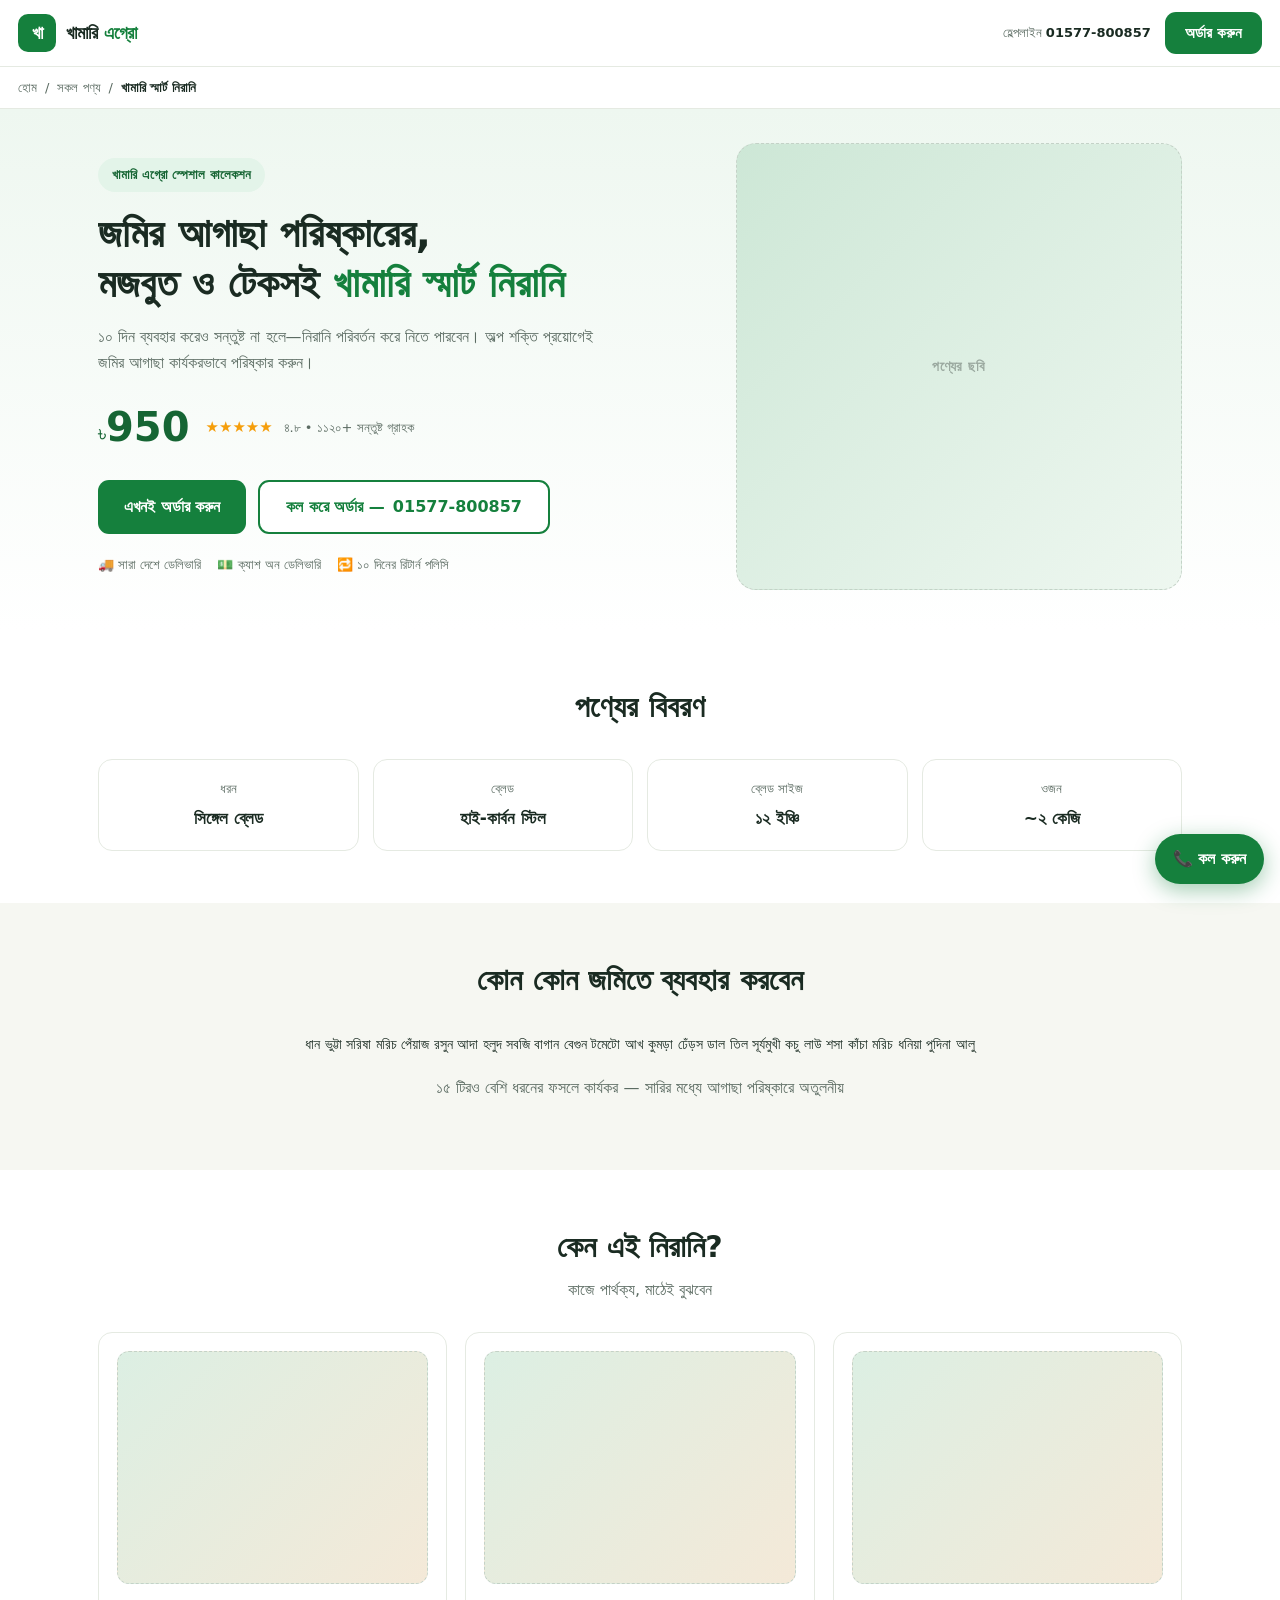
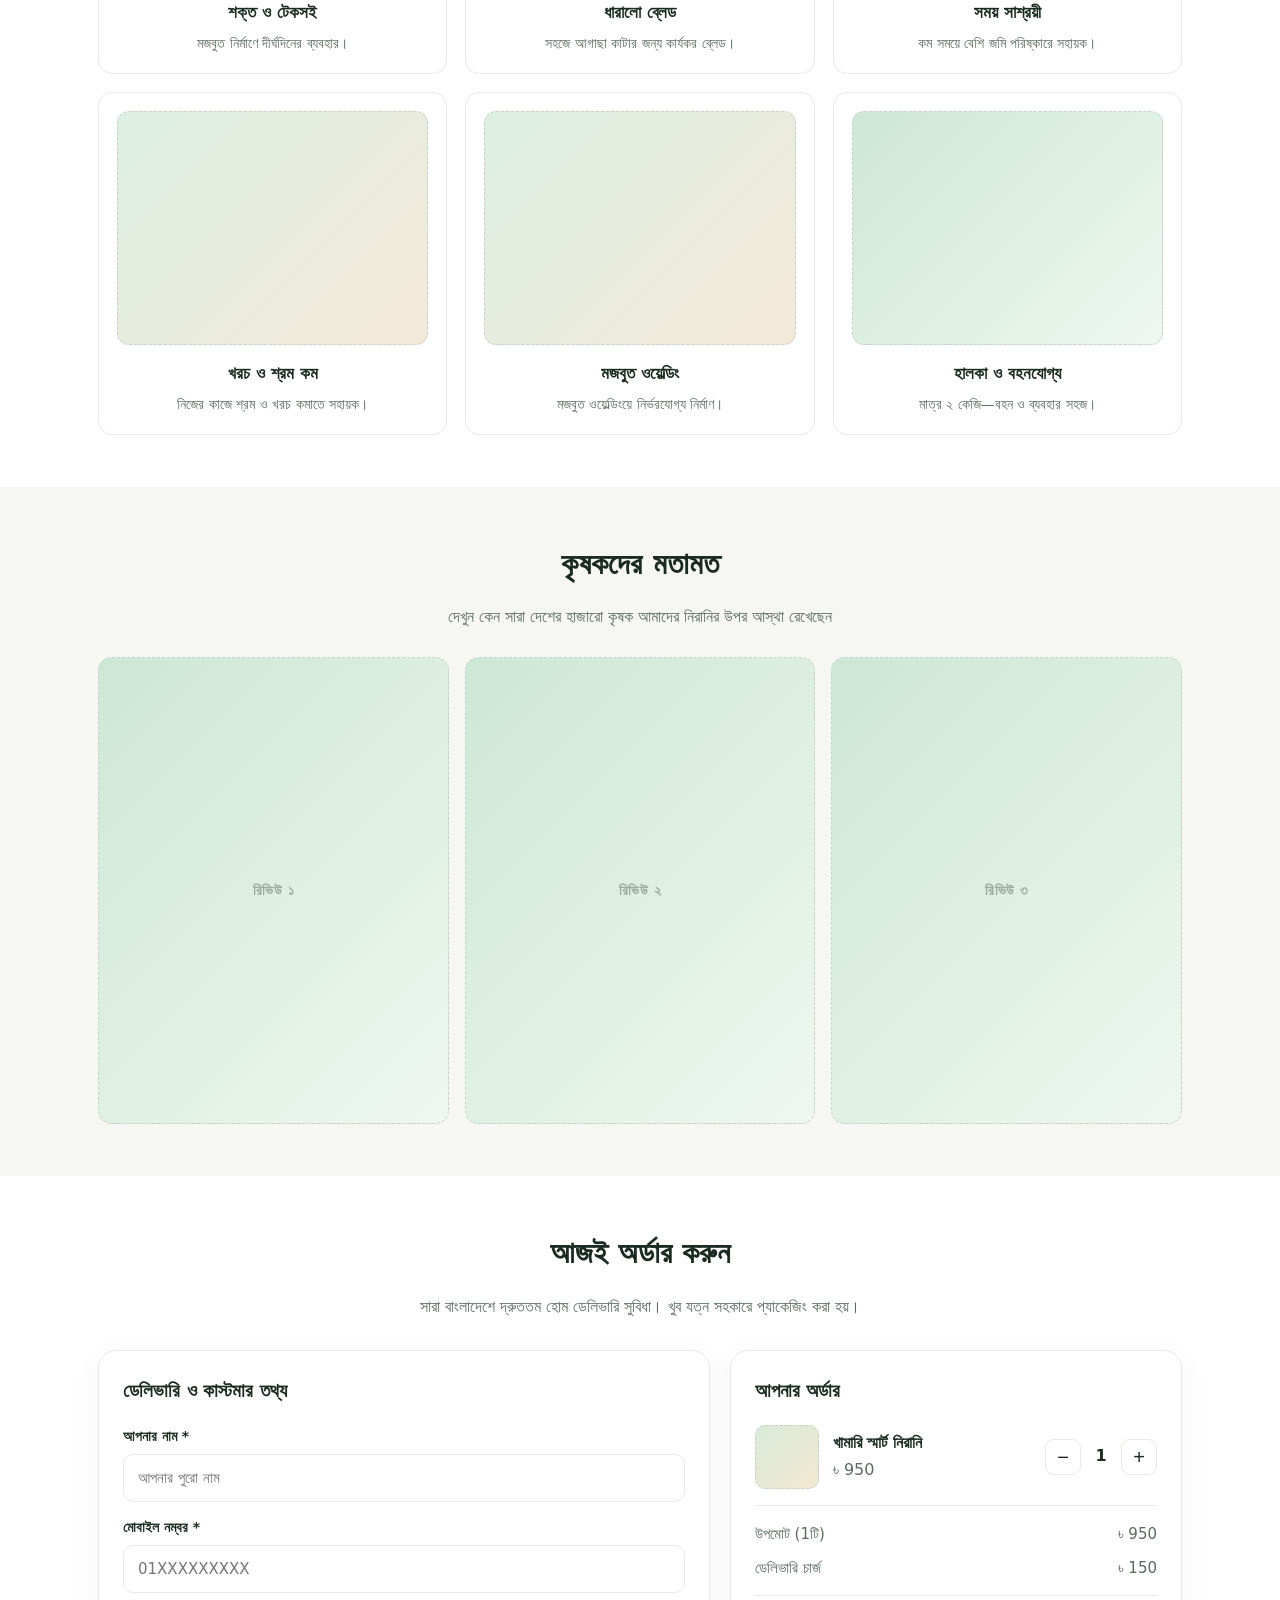
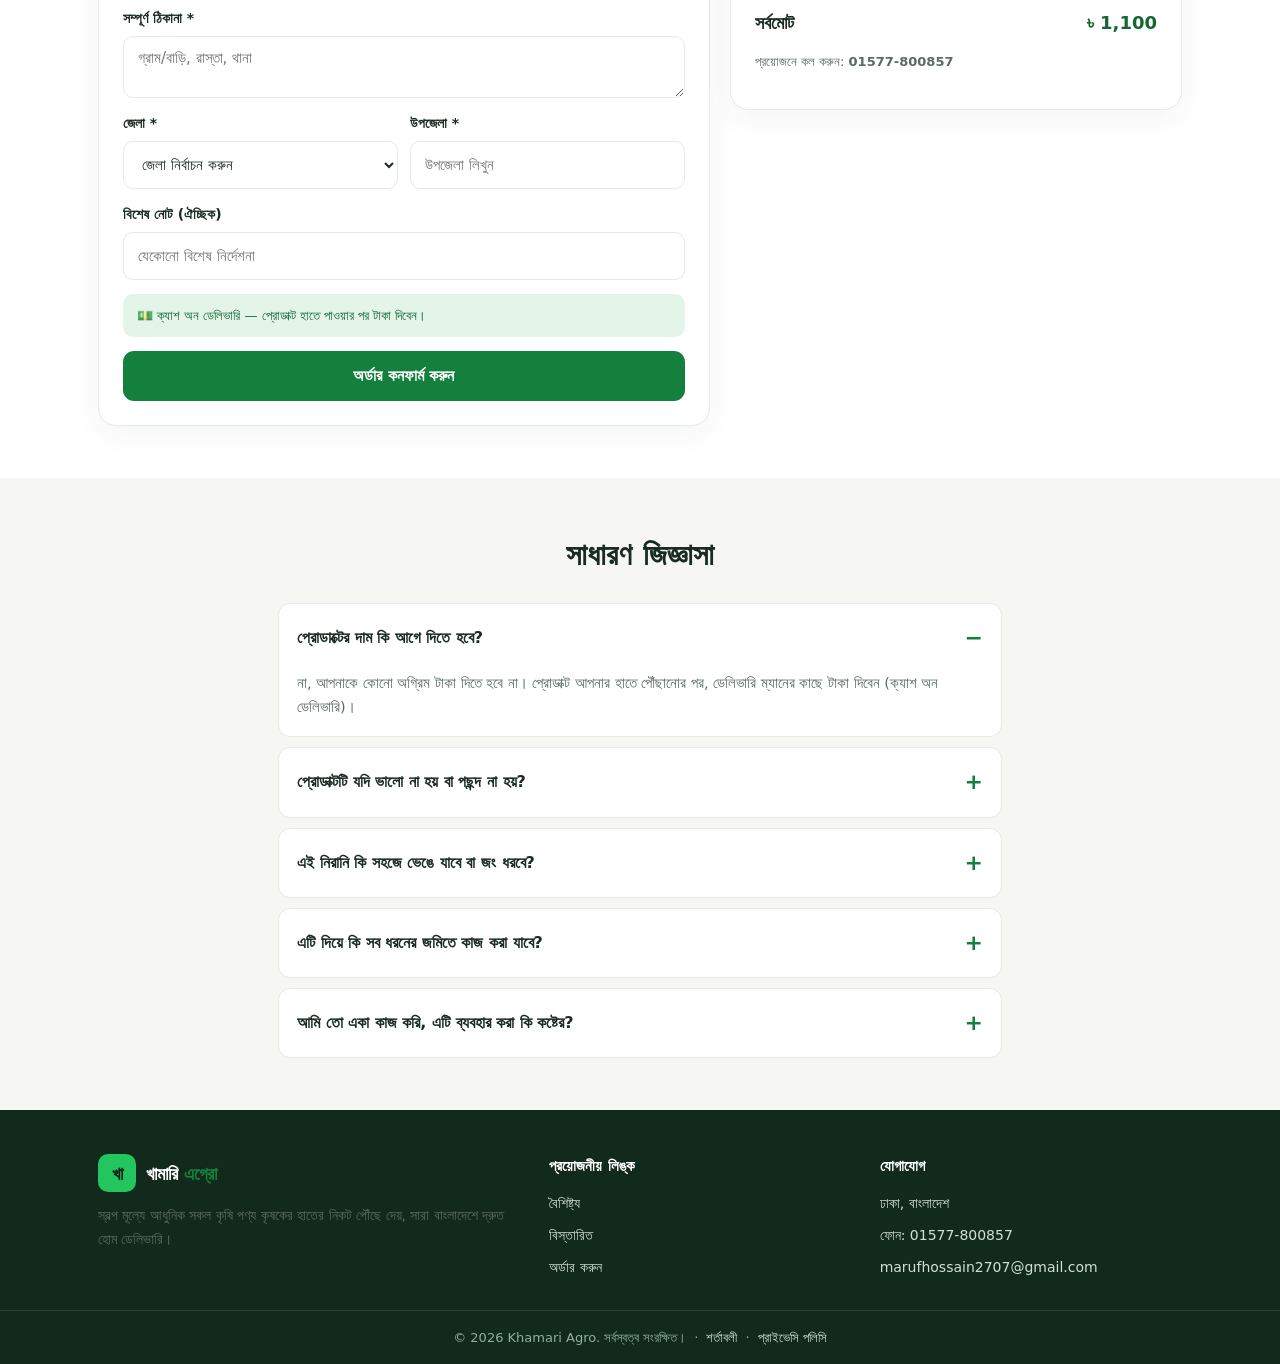
<file: index.html>
<!DOCTYPE html>
<html lang="bn">
<head>
<meta charset="utf-8" />
<meta name="viewport" content="width=device-width, initial-scale=1, viewport-fit=cover" />
<title>খামারি স্মার্ট নিরানি | Khamari Agro</title>
<meta name="description" content="জমির আগাছা পরিষ্কারের মজবুত ও টেকসই স্মার্ট নিরানি। সারা দেশে হোম ডেলিভারি, ক্যাশ অন ডেলিভারি।" />
<meta name="theme-color" content="#15803d" />
<link rel="icon" href="data:image/svg+xml,%3Csvg xmlns='http://www.w3.org/2000/svg' viewBox='0 0 32 32'%3E%3Crect width='32' height='32' rx='7' fill='%2315803d'/%3E%3Ctext x='16' y='23' font-size='18' text-anchor='middle' fill='white' font-family='sans-serif'%3Eক%3C/text%3E%3C/svg%3E" />
<link rel="stylesheet" href="style.css" />
</head>
<body>

<header class="topbar">
  <a class="logo" href="/">
    <span class="logo-mark">খা</span>
    <span class="logo-text">খামারি <b>এগ্রো</b></span>
  </a>
  <div class="topbar-right">
    <a class="helpline" href="tel:01577800857">হেল্পলাইন <b class="js-phone">01577-800857</b></a>
    <a class="btn btn-green" href="#order">অর্ডার করুন</a>
  </div>
</header>

<nav class="crumbs">
  <a href="/">হোম</a><span>/</span><a href="#products">সকল পণ্য</a><span>/</span><span class="active" id="dynCrumb">খামারি স্মার্ট নিরানি</span>
</nav>

<!-- ============ HERO ============ -->
<section class="hero">
  <div class="wrap hero-grid">
    <div class="hero-copy">
      <div class="eyebrow">খামারি এগ্রো স্পেশাল কালেকশন</div>
      <h1>জমির আগাছা পরিষ্কারের,<br />মজবুত ও টেকসই <span class="hl" id="dynName">স্মার্ট নিরানি।</span></h1>
      <p class="sub" id="dynDesc">১০ দিন ব্যবহার করেও সন্তুষ্ট না হলে—নিরানি পরিবর্তন করে নিতে পারবেন। অল্প শক্তি প্রয়োগেই জমির আগাছা কার্যকরভাবে পরিষ্কার করুন।</p>
      <div class="price-row">
        <span class="price">৳<b id="dynPrice">৯৫০</b></span>
        <span class="stars">★★★★★ <em>৪.৮ • ১১২০+ সন্তুষ্ট গ্রাহক</em></span>
      </div>
      <div class="cta-row">
        <a class="btn btn-green big" href="#order">এখনই অর্ডার করুন</a>
        <a class="btn btn-outline big" href="tel:01577800857">কল করে অর্ডার — <span class="js-phone">01577-800857</span></a>
      </div>
      <div class="trust">
        <span>🚚 সারা দেশে ডেলিভারি</span>
        <span>💵 ক্যাশ অন ডেলিভারি</span>
        <span>🔁 ১০ দিনের রিটার্ন পলিসি</span>
      </div>
    </div>
    <div class="hero-img">
      <img id="dynHero" class="hero-pic" alt="" hidden />
      <div class="ph" style="--i:1" id="dynHeroPh">পণ্যের ছবি</div>
    </div>
  </div>
</section>

<!-- ============ PRODUCT DETAILS ============ -->
<section class="sec" id="details">
  <div class="wrap">
    <h2 class="sec-title">পণ্যের বিবরণ</h2>
    <div class="spec-grid">
      <div class="spec"><span>ধরন</span><b>সিঙ্গেল ব্লেড</b></div>
      <div class="spec"><span>ব্লেড</span><b>হাই-কার্বন স্টিল</b></div>
      <div class="spec"><span>ব্লেড সাইজ</span><b>১২ ইঞ্চি</b></div>
      <div class="spec"><span>ওজন</span><b>~২ কেজি</b></div>
    </div>
  </div>
</section>

<!-- ============ CROPS ============ -->
<section class="sec alt" id="crops">
  <div class="wrap">
    <h2 class="sec-title">কোন কোন জমিতে ব্যবহার করবেন</h2>
    <div class="chips">
      ধান ভুট্টা সরিষা মরিচ পেঁয়াজ রসুন আদা হলুদ সবজি বাগান বেগুন টমেটো আখ কুমড়া ঢেঁড়স ডাল তিল সূর্যমুখী কচু লাউ শসা কাঁচা মরিচ ধনিয়া পুদিনা আলু
    </div>
    <p class="center muted">১৫ টিরও বেশি ধরনের ফসলে কার্যকর — সারির মধ্যে আগাছা পরিষ্কারে অতুলনীয়</p>
  </div>
</section>

<!-- ============ FEATURES ============ -->
<section class="sec" id="features">
  <div class="wrap">
    <h2 class="sec-title">কেন এই নিরানি? <span class="sub">কাজে পার্থক্য, মাঠেই বুঝবেন</span></h2>
    <div class="features">
      <div class="feat"><div class="ph small" style="--i:5"></div><h3>শক্ত ও টেকসই</h3><p>মজবুত নির্মাণে দীর্ঘদিনের ব্যবহার।</p></div>
      <div class="feat"><div class="ph small" style="--i:6"></div><h3>ধারালো ব্লেড</h3><p>সহজে আগাছা কাটার জন্য কার্যকর ব্লেড।</p></div>
      <div class="feat"><div class="ph small" style="--i:7"></div><h3>সময় সাশ্রয়ী</h3><p>কম সময়ে বেশি জমি পরিষ্কারে সহায়ক।</p></div>
      <div class="feat"><div class="ph small" style="--i:8"></div><h3>খরচ ও শ্রম কম</h3><p>নিজের কাজে শ্রম ও খরচ কমাতে সহায়ক।</p></div>
      <div class="feat"><div class="ph small" style="--i:9"></div><h3>মজবুত ওয়েল্ডিং</h3><p>মজবুত ওয়েল্ডিংয়ে নির্ভরযোগ্য নির্মাণ।</p></div>
      <div class="feat"><div class="ph small" style="--i:10"></div><h3>হালকা ও বহনযোগ্য</h3><p>মাত্র ২ কেজি—বহন ও ব্যবহার সহজ।</p></div>
    </div>
  </div>
</section>

<!-- ============ REVIEWS ============ -->
<section class="sec alt" id="reviews">
  <div class="wrap">
    <h2 class="sec-title">কৃষকদের মতামত</h2>
    <p class="center muted">দেখুন কেন সারা দেশের হাজারো কৃষক আমাদের নিরানির উপর আস্থা রেখেছেন</p>
    <div class="reviews">
      <div class="review"><div class="ph" style="--i:11">রিভিউ ১</div></div>
      <div class="review"><div class="ph" style="--i:12">রিভিউ ২</div></div>
      <div class="review"><div class="ph" style="--i:13">রিভিউ ৩</div></div>
    </div>
  </div>
</section>

<!-- ============ GALLERY ============ -->
<section class="sec" id="gallery" hidden>
  <div class="wrap">
    <h2 class="sec-title">গ্যালারি <span class="sub">অরিজিনাল প্রোডাক্ট ইমেজ</span></h2>
    <div class="gallery" id="dynGallery"></div>
  </div>
</section>

<!-- ============ ORDER ============ -->
<section class="sec order" id="order">
  <div class="wrap">
    <div id="orderWrap">
    <h2 class="sec-title">আজই অর্ডার করুন</h2>
    <p class="center muted">সারা বাংলাদেশে দ্রুততম হোম ডেলিভারি সুবিধা। খুব যত্ন সহকারে প্যাকেজিং করা হয়।</p>
    <div class="order-grid">
      <div class="order-form card">
        <h3>ডেলিভারি ও কাস্টমার তথ্য</h3>
        <form id="orderForm" novalidate>
          <label>আপনার নাম *<input type="text" name="name" id="f_name" placeholder="আপনার পুরো নাম" required /></label>
          <label>মোবাইল নম্বর *<input type="tel" name="phone" id="f_phone" placeholder="01XXXXXXXXX" required /></label>
          <label>সম্পূর্ণ ঠিকানা *<textarea name="address" id="f_address" rows="2" placeholder="গ্রাম/বাড়ি, রাস্তা, থানা" required></textarea></label>
          <div class="two">
            <label>জেলা *<select name="district" id="f_district" required><option value="">জেলা নির্বাচন করুন</option></select></label>
            <label>উপজেলা *<input type="text" name="upazila" id="f_upazila" placeholder="উপজেলা লিখুন" required /></label>
          </div>
          <label>বিশেষ নোট (ঐচ্ছিক)<input type="text" name="note" id="f_note" placeholder="যেকোনো বিশেষ নির্দেশনা" /></label>
          <div class="cod-note">💵 ক্যাশ অন ডেলিভারি — প্রোডাক্ট হাতে পাওয়ার পর টাকা দিবেন।</div>
          <button type="submit" class="btn btn-green big full">অর্ডার কনফার্ম করুন</button>
        </form>
      </div>

      <div class="order-summary card">
        <h3>আপনার অর্ডার</h3>
        <div class="line-item">
          <img id="dynThumb" class="ph thumb" alt="" hidden />
          <div class="ph thumb" id="dynThumbPh" style="--i:20"></div>
          <div class="li-info"><b id="dynName2">খামারি স্মার্ট নিরানি</b><span class="muted" id="dynPrice2">৳ ৯৫০</span></div>
          <div class="qty">
            <button type="button" id="q_minus">−</button>
            <span id="q_val">1</span>
            <button type="button" id="q_plus">+</button>
          </div>
        </div>
        <div class="sum-rows">
          <div class="sum-row"><span>উপমোট (<span id="sum_qty">1</span>টি)</span><span id="sum_sub">৳ ৯৫০</span></div>
          <div class="sum-row"><span>ডেলিভারি চার্জ</span><span id="sum_del">৳ ১৫০</span></div>
          <div class="sum-row total"><span>সর্বমোট</span><span id="sum_total">৳ ১১০০</span></div>
        </div>
        <p class="muted small">প্রয়োজনে কল করুন: <a href="tel:01577800857"><b class="js-phone">01577-800857</b></a></p>
      </div>
    </div>
    </div>

    <!-- ===== SUCCESS ===== -->
    <div id="orderSuccess" class="success-card" hidden>
      <div class="success-check">✔</div>
      <h2>অর্ডার সফল হয়েছে!</h2>
      <p>আপনার অর্ডারটি সফলভাবে গ্রহণ করা হয়েছে। আমাদের একজন কাস্টমার প্রতিনিধি কল করে আপনার অর্ডারটি নিশ্চিত করবেন এবং <b>২-৩ দিনের মধ্যে</b> আপনি হোম ডেলিভারি পেয়ে যাবেন।</p>
      <div class="success-call">
        <span>কোনো প্রশ্ন থাকলে সরাসরি কল করুন</span>
        <a class="btn btn-green" href="tel:01577800857"><span class="js-phone">📞 01577-800857</span></a>
        <a class="btn btn-green" href="tel:01577800857"><span class="js-phone">01577-800857</span></a>
      </div>
      <button class="btn btn-outline" id="backHome">🏠 হোম পেজে ফিরে যান</button>
    </div>

  </div>
</section>

<!-- ============ FAQ ============ -->
<section class="sec alt" id="faq">
  <div class="wrap narrow">
    <h2 class="sec-title">সাধারণ জিজ্ঞাসা</h2>
    <div class="faq">
      <details open><summary>প্রোডাক্টের দাম কি আগে দিতে হবে?</summary><p>না, আপনাকে কোনো অগ্রিম টাকা দিতে হবে না। প্রোডাক্ট আপনার হাতে পৌঁছানোর পর, ডেলিভারি ম্যানের কাছে টাকা দিবেন (ক্যাশ অন ডেলিভারি)।</p></details>
      <details><summary>প্রোডাক্টটি যদি ভালো না হয় বা পছন্দ না হয়?</summary><p>আমরা শতভাগ গ্যারান্টি দিচ্ছি। প্রোডাক্ট হাতে পাওয়ার পর থেকে ১০ দিনের মধ্যে সন্তুষ্ট না হলে আপনি সহজেই রিটার্ন করতে পারবেন।</p></details>
      <details><summary>এই নিরানি কি সহজে ভেঙে যাবে বা জং ধরবে?</summary><p>একদমই না। উন্নত মানের হাই-কার্বন স্টিল দিয়ে তৈরি, অত্যন্ত মজবুত ও টেকসই।</p></details>
      <details><summary>এটি দিয়ে কি সব ধরনের জমিতে কাজ করা যাবে?</summary><p>হ্যাঁ, সব ধরনের ফসল ও সবজি বাগানে খুব সহজেই আগাছা পরিষ্কার করা যায়।</p></details>
      <details><summary>আমি তো একা কাজ করি, এটি ব্যবহার করা কি কষ্টের?</summary><p>একদমই না! ওজনে হালকা, দাঁড়িয়ে দ্রুত কাজ করা যায়, কোমর বা পিঠে ব্যথা হবে না।</p></details>
    </div>
  </div>
</section>

<!-- ============ FOOTER ============ -->
<footer>
  <div class="wrap footer-grid">
    <div class="f-brand">
      <div class="logo"><span class="logo-mark">খা</span><span class="logo-text">খামারি <b>এগ্রো</b></span></div>
      <p class="muted">স্বল্প মূল্যে আধুনিক সকল কৃষি পণ্য কৃষকের হাতের নিকট পৌঁছে দেয়, সারা বাংলাদেশে দ্রুত হোম ডেলিভারি।</p>
    </div>
    <div class="f-col">
      <h4>প্রয়োজনীয় লিঙ্ক</h4>
      <a href="#features">বৈশিষ্ট্য</a><a href="#details">বিস্তারিত</a><a href="#order">অর্ডার করুন</a>
    </div>
    <div class="f-col">
      <h4>যোগাযোগ</h4>
      <span>ঢাকা, বাংলাদেশ</span>
      <a href="tel:01577800857">ফোন: <span class="js-phone">01577-800857</span></a>
      <a href="mailto:hello@khamariagro.com" id="dynEmail">hello@khamariagro.com</a>
    </div>
  </div>
  <div class="footer-bottom">© 2026 Khamari Agro. সর্বস্বত্ব সংরক্ষিত। <span>·</span> <a href="#">শর্তাবলী</a> <span>·</span> <a href="#">প্রাইভেসি পলিসি</a></div>
</footer>

<div class="sticky-call"><a href="tel:01577800857">📞 কল করুন</a></div>

<div class="toast" id="toast" hidden></div>

<script src="app.js"></script>
</body>
</html>
</file>
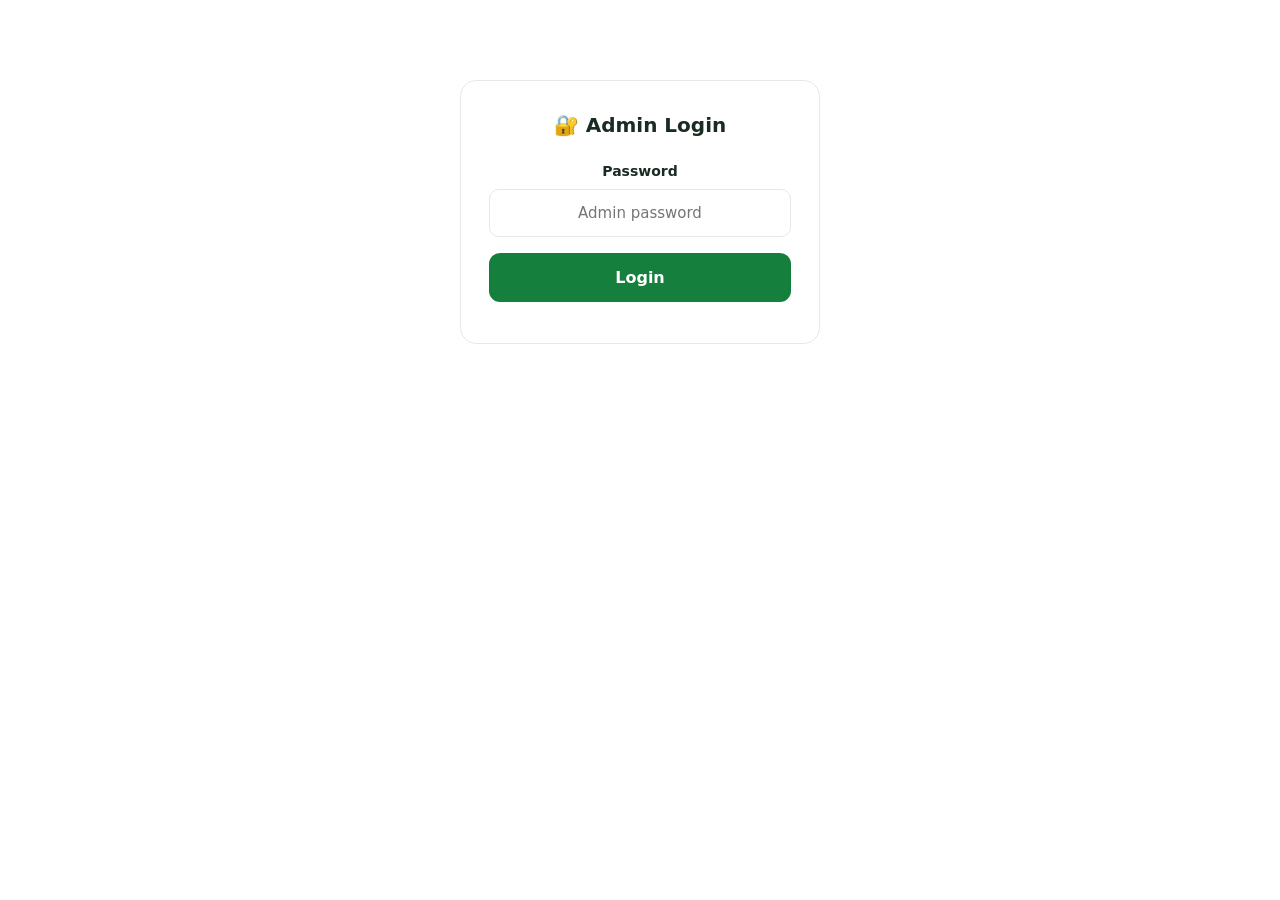
<file: admin.html>
<!DOCTYPE html>
<html lang="bn">
<head>
<meta charset="utf-8" />
<meta name="viewport" content="width=device-width, initial-scale=1, viewport-fit=cover" />
<title>Admin — Shop Settings</title>
<meta name="robots" content="noindex" />
<link rel="stylesheet" href="style.css" />
<style>
  .admin-wrap{max-width:760px;margin:0 auto;padding:24px 16px 60px}
  .admin-head{display:flex;align-items:center;justify-content:space-between;gap:12px;flex-wrap:wrap;margin-bottom:20px}
  .admin-head h1{margin:0;font-size:22px}
  .field{margin-bottom:14px}
  .field label{font-size:13.5px;font-weight:700;display:block;margin-bottom:6px;color:var(--ink)}
  .field .hint{font-size:12px;color:var(--mut);margin-top:4px}
  .img-slot{display:flex;gap:12px;align-items:center;padding:12px;border:1px solid var(--line);border-radius:12px;margin-bottom:10px;background:#fff}
  .img-slot img{width:88px;height:88px;object-fit:cover;border-radius:10px;background:var(--cream);border:1px solid var(--line)}
  .img-slot .imeta{flex:1;min-width:0}
  .img-slot .imeta input{font-size:12px}
  .img-slot .imeta .url{font-size:11px;color:var(--mut);word-break:break-all;margin-top:4px}
  .login{max-width:360px;margin:80px auto;background:var(--card);border:1px solid var(--line);border-radius:16px;padding:28px;text-align:center}
  .login h1{font-size:20px;margin:0 0 18px}
  .topbar-admin{background:var(--ink);color:#fff}
  .topbar-admin .logo-text{color:#fff}
  .badge{font-size:11px;background:var(--green);color:#fff;padding:3px 9px;border-radius:999px}
  .btn.big{width:100%}
</style>
</head>
<body>

<!-- LOGIN -->
<div id="login" class="login">
  <h1>🔐 Admin Login</h1>
  <label>Password<input type="password" id="pw" placeholder="Admin password" style="text-align:center" /></label>
  <div style="margin-top:16px"><button class="btn btn-green big" id="loginBtn">Login</button></div>
  <p class="muted small" style="margin-top:12px" id="loginMsg"></p>
</div>

<!-- ADMIN PANEL -->
<div id="panel" hidden>
  <header class="topbar topbar-admin">
    <div class="logo"><span class="logo-mark">খা</span><span class="logo-text">Shop <b>Admin</b></span></div>
    <div class="topbar-right"><span class="badge">Admin</span><button class="btn btn-outline" id="logout" style="background:transparent;color:#fff;border-color:#fff">Logout</button></div>
  </header>

  <div class="admin-wrap">
    <div class="admin-head">
      <h1>⚙️ Site Settings</h1>
      <button class="btn btn-green" id="saveBtn">💾 Save Changes</button>
    </div>

    <div class="card" style="margin-bottom:16px">
      <h3>বেসিক তথ্য</h3>
      <div class="field"><label>Product Name</label><input id="c_productName" placeholder="খামারি স্মার্ট নিরানি" /></div>
      <div style="display:grid;grid-template-columns:1fr 1fr;gap:12px">
        <div class="field"><label>Price (৳)</label><input id="c_price" type="number" placeholder="950" /></div>
        <div class="field"><label>Delivery Charge (৳)</label><input id="c_deliveryCharge" type="number" placeholder="150" /></div>
      </div>
      <div style="display:grid;grid-template-columns:1fr 1fr;gap:12px">
        <div class="field"><label>Phone (helpline)</label><input id="c_phone" placeholder="01577800857" /></div>
        <div class="field"><label>Email (order notification)</label><input id="c_email" placeholder="marufhossain2707@gmail.com" /></div>
      </div>
      <div class="field"><label>Description (hero subtitle)</label><textarea id="c_description" rows="3" placeholder="জমির আগাছা পরিষ্কারের মজবুত ও টেকসই নিরানি..."></textarea></div>
    </div>

    <div class="card">
      <h3>🖼️ ছবি (Hero + Gallery)</h3>
      <p class="muted small" style="margin-top:-8px">Hero image = বড় ছবি। Gallery = নিচের ছোট ছবিগুলো (1–6টি)। File choose kore upload koro, ba direct image URL paste koro.</p>
      <div class="img-slot">
        <img id="pre_hero" alt="" />
        <div class="imeta">
          <label style="margin-bottom:4px;font-size:12.5px;font-weight:700">Hero Image</label>
          <input type="file" accept="image/*" data-img="hero" />
          <input id="c_heroImage" placeholder="image URL" style="margin-top:6px" />
        </div>
      </div>
      <div id="gallerySlots"></div>
    </div>
  </div>
</div>

<div class="toast" id="toast" hidden></div>

<script src="admin.js"></script>
</body>
</html>
</file>
<file: style.css>
:root{
  --green:#15803d; --green-d:#166534; --green-l:#22c55e; --cream:#f6f7f2;
  --ink:#1a2b22; --mut:#5b6b62; --line:#e5eae2; --card:#ffffff; --amber:#f59e0b;
  --r:14px;
}
*{box-sizing:border-box}
html{scroll-behavior:smooth}
body{
  margin:0; color:var(--ink); background:#fff;
  font:16px/1.65 "Noto Sans Bengali",system-ui,-apple-system,"Segoe UI",Roboto,sans-serif;
  -webkit-text-size-adjust:100%;
}
a{color:inherit;text-decoration:none}
.wrap{max-width:1120px;margin:0 auto;padding:0 18px}
.center{text-align:center}
.muted{color:var(--mut)}
.small{font-size:13px}

/* ---------- top bar ---------- */
.topbar{
  display:flex;align-items:center;justify-content:space-between;gap:12px;flex-wrap:wrap;
  padding:12px 18px;border-bottom:1px solid var(--line);position:sticky;top:0;z-index:40;background:#fff;
}
.logo{display:flex;align-items:center;gap:10px}
.logo-mark{width:38px;height:38px;border-radius:10px;background:var(--green);color:#fff;display:grid;place-items:center;font-weight:800;font-size:18px}
.logo-text{font-size:18px;font-weight:600}
.logo-text b{color:var(--green)}
.topbar-right{display:flex;align-items:center;gap:14px}
.helpline{font-size:13px;color:var(--mut)}.helpline b{color:var(--ink)}
.btn{display:inline-flex;align-items:center;justify-content:center;gap:8px;border:0;border-radius:11px;padding:12px 20px;font-size:15px;font-weight:700;cursor:pointer;transition:.15s;font-family:inherit;line-height:1.2}
.btn-green{background:var(--green);color:#fff}
.btn-green:hover{background:var(--green-d)}
.btn-outline{background:#fff;color:var(--green);border:2px solid var(--green)}
.btn-outline:hover{background:var(--cream)}
.btn.big{padding:15px 26px;font-size:16px}
.btn.full{width:100%}

/* ---------- crumbs ---------- */
.crumbs{display:flex;gap:8px;align-items:center;font-size:13px;color:var(--mut);padding:10px 18px;border-bottom:1px solid var(--line);overflow-x:auto;white-space:nowrap}
.crumbs .active{color:var(--ink);font-weight:600}

/* ---------- hero ---------- */
.hero{background:linear-gradient(180deg,#eef7f0,#fff);padding:34px 0 40px}
.hero-grid{display:grid;grid-template-columns:1.15fr .85fr;gap:34px;align-items:center}
.eyebrow{display:inline-block;background:#e3f4e9;color:var(--green-d);font-size:13px;font-weight:700;padding:6px 14px;border-radius:999px;margin-bottom:16px}
.hero-copy h1{font-size:40px;line-height:1.25;margin:0 0 16px;font-weight:800}
.hero-copy h1 .hl{color:var(--green)}
.hero-copy .sub{color:var(--mut);font-size:16px;margin:0 0 18px;max-width:520px}
.price-row{display:flex;align-items:center;gap:16px;margin-bottom:20px;flex-wrap:wrap}
.price{font-size:22px;color:var(--green-d)}
.price b{font-size:40px}
.stars{color:var(--amber);font-size:15px}.stars em{color:var(--mut);font-style:normal;font-size:13px;margin-left:6px}
.cta-row{display:flex;gap:12px;flex-wrap:wrap;margin-bottom:20px}
.trust{display:flex;gap:16px;flex-wrap:wrap;font-size:13px;color:var(--mut)}
.hero-img .ph{aspect-ratio:1/1;border-radius:20px}
.hero-gallery{display:grid;grid-template-columns:repeat(3,1fr);gap:14px;margin-top:26px}
.hero-gallery .ph{aspect-ratio:4/3;border-radius:14px}

/* placeholder images */
.ph{
  display:grid;place-items:center;color:#9aa89f;font-size:14px;font-weight:700;
  background:
    linear-gradient(135deg,var(--c1,#dcefe3),var(--c2,#f4e9d8));
  border:1px dashed #c4d2c7;letter-spacing:.5px;min-height:120px;
}
.ph[style*="--i:1"]{--c1:#cde7d6;--c2:#eef7f0}
.ph[style*="--i:2"],.ph[style*="--i:3"],.ph[style*="--i:4"]{--c1:#d9ead9;--c2:#f2e8cf}
.ph.small{aspect-ratio:4/3;border-radius:12px;min-height:0}
.ph.thumb{width:64px;height:64px;border-radius:10px;min-height:0;font-size:10px}
.hero-pic{width:100%;aspect-ratio:1/1;object-fit:cover;border-radius:20px;display:block}
.gallery img{width:100%;aspect-ratio:1/1;object-fit:cover;border-radius:14px;display:block}
img#dynThumb{width:64px;height:64px;object-fit:cover;border-radius:10px;display:block;background:var(--cream)}

/* ---------- sections ---------- */
.sec{padding:52px 0}
.sec.alt{background:var(--cream)}
.sec-title{font-size:30px;font-weight:800;text-align:center;margin:0 0 8px}
.sec-title .sub{display:block;font-size:16px;color:var(--mut);font-weight:500;margin-top:6px}

/* specs */
.spec-grid{display:grid;grid-template-columns:repeat(4,1fr);gap:14px;margin-top:28px}
.spec{background:var(--card);border:1px solid var(--line);border-radius:var(--r);padding:18px;text-align:center}
.spec span{display:block;font-size:13px;color:var(--mut);margin-bottom:4px}
.spec b{font-size:17px}

/* chips */
.chips{display:flex;flex-wrap:wrap;gap:9px;justify-content:center;margin-top:24px}
.chips span,.chips{font-size:14px}
.chips{line-height:2.2;color:var(--ink)}
/* fallback: chips as inline text, use pill style via JS not needed */

/* features */
.features{display:grid;grid-template-columns:repeat(3,1fr);gap:18px;margin-top:28px}
.feat{background:var(--card);border:1px solid var(--line);border-radius:var(--r);padding:18px;text-align:center}
.feat h3{margin:14px 0 6px;font-size:17px}
.feat p{margin:0;color:var(--mut);font-size:14px}

/* reviews */
.reviews{display:grid;grid-template-columns:repeat(3,1fr);gap:16px;margin-top:26px}
.review .ph{aspect-ratio:3/4;border-radius:14px}

/* gallery */
.gallery{display:grid;grid-template-columns:repeat(3,1fr);gap:14px;margin-top:26px}
.gallery .ph{aspect-ratio:1/1;border-radius:14px}

/* ---------- order ---------- */
.order-grid{display:grid;grid-template-columns:1.15fr .85fr;gap:20px;margin-top:30px;align-items:start}
.card{background:var(--card);border:1px solid var(--line);border-radius:18px;padding:24px;box-shadow:0 8px 30px rgba(20,60,40,.05)}
.card h3{font-size:19px;margin:0 0 18px}
.order-form form{display:flex;flex-direction:column;gap:14px}
label{display:flex;flex-direction:column;gap:6px;font-size:14px;font-weight:600;color:var(--ink)}
input,select,textarea{
  border:1px solid var(--line);border-radius:10px;padding:12px 14px;font-size:15px;font-family:inherit;
  background:#fff;color:var(--ink);min-height:48px;width:100%
}
input:focus,select:focus,textarea:focus{outline:none;border-color:var(--green);box-shadow:0 0 0 3px rgba(21,128,61,.12)}
.two{display:grid;grid-template-columns:1fr 1fr;gap:12px}
.cod-note{background:#e3f4e9;color:var(--green-d);font-size:13px;padding:11px 14px;border-radius:10px}

/* order summary */
.line-item{display:flex;align-items:center;gap:14px;padding-bottom:16px;border-bottom:1px solid var(--line)}
.li-info{flex:1;display:flex;flex-direction:column}
.qty{display:flex;align-items:center;gap:6px}
.qty button{width:36px;height:36px;border-radius:9px;border:1px solid var(--line);background:#fff;font-size:20px;line-height:1;cursor:pointer;color:var(--ink)}
.qty span{min-width:28px;text-align:center;font-weight:700;font-size:16px}
.sum-rows{margin-top:16px;display:flex;flex-direction:column;gap:10px}
.sum-row{display:flex;justify-content:space-between;font-size:15px;color:var(--mut)}
.sum-row.total{font-size:18px;font-weight:800;color:var(--ink);border-top:1px solid var(--line);padding-top:12px;margin-top:4px}
.sum-row.total span:last-child{color:var(--green-d)}

/* ---------- faq ---------- */
.narrow{max-width:760px}
.faq{display:flex;flex-direction:column;gap:10px;margin-top:24px}
.faq details{background:#fff;border:1px solid var(--line);border-radius:12px;padding:0}
.faq summary{cursor:pointer;padding:16px 18px;font-weight:700;list-style:none;display:flex;justify-content:space-between;align-items:center}
.faq summary::after{content:"+";font-size:22px;color:var(--green);font-weight:700}
.faq details[open] summary::after{content:"−"}
.faq p{margin:0;padding:0 18px 16px;color:var(--mut);font-size:14.5px}

/* ---------- footer ---------- */
footer{background:#122a1b;color:#cfe0d4;padding:44px 0 0}
.footer-grid{display:grid;grid-template-columns:1.4fr 1fr 1fr;gap:28px;padding-bottom:30px}
footer .logo-text{color:#fff}
footer .logo-mark{background:var(--green-l);color:#0d2215}
.f-brand p{font-size:14px;margin-top:12px}
.f-col{display:flex;flex-direction:column;gap:9px;font-size:14px}
.f-col h4{color:#fff;margin:0 0 4px;font-size:15px}
.f-col a{color:#cfe0d4}.f-col a:hover{color:#fff}
.footer-bottom{display:flex;gap:8px;justify-content:center;flex-wrap:wrap;border-top:1px solid rgba(255,255,255,.1);padding:16px;font-size:13px;color:#8fb09b}
.footer-bottom a{color:#cfe0d4}

/* sticky call */
.sticky-call{position:fixed;right:16px;bottom:16px;z-index:50}
.sticky-call a{display:inline-flex;align-items:center;gap:6px;background:var(--green);color:#fff;padding:12px 18px;border-radius:999px;font-weight:700;box-shadow:0 6px 22px rgba(21,128,61,.4)}

/* toast */
.toast{position:fixed;left:50%;bottom:22px;transform:translateX(-50%);z-index:80;background:#122a1b;color:#fff;padding:14px 22px;border-radius:12px;font-size:15px;max-width:90vw;box-shadow:0 12px 34px rgba(0,0,0,.3)}
.toast.ok{background:var(--green-d)}
.toast.bad{background:#b91c1c}

/* success */
.success-card{max-width:560px;margin:0 auto;text-align:center;background:var(--card);border:1px solid var(--line);border-radius:20px;padding:40px 28px;box-shadow:0 10px 40px rgba(20,60,40,.07)}
.success-check{width:74px;height:74px;margin:0 auto 18px;border-radius:50%;background:var(--green-l);color:#fff;font-size:38px;display:grid;place-items:center;box-shadow:0 8px 24px rgba(34,197,94,.35)}
.success-card h2{margin:0 0 12px;font-size:26px}
.success-card p{margin:0 0 22px;color:var(--mut);font-size:16px}
.success-call{display:flex;flex-direction:column;gap:10px;align-items:center;margin-bottom:22px}
.success-call span{color:var(--mut);font-size:14px;margin-bottom:2px}
.success-call .btn{width:100%;max-width:300px}
#backHome{margin-top:4px}


[hidden]{display:none!important}

/* ---------- responsive ---------- */
@media (max-width:820px){
  .hero-grid,.order-grid{grid-template-columns:1fr}
  .hero-copy h1{font-size:30px}
  .price b{font-size:32px}
  .spec-grid{grid-template-columns:1fr 1fr}
  .features{grid-template-columns:1fr 1fr}
  .reviews{grid-template-columns:1fr 1fr}
  .gallery{grid-template-columns:1fr 1fr}
  .footer-grid{grid-template-columns:1fr}
}
@media (max-width:520px){
  .features{grid-template-columns:1fr}
  .reviews{grid-template-columns:1fr}
  .hero-gallery{grid-template-columns:1fr 1fr}
  .two{grid-template-columns:1fr}
  .helpline{display:none}
  .sec-title{font-size:24px}
  .hero-copy h1{font-size:26px}
  .cta-row .btn{width:100%}
}
</file>
